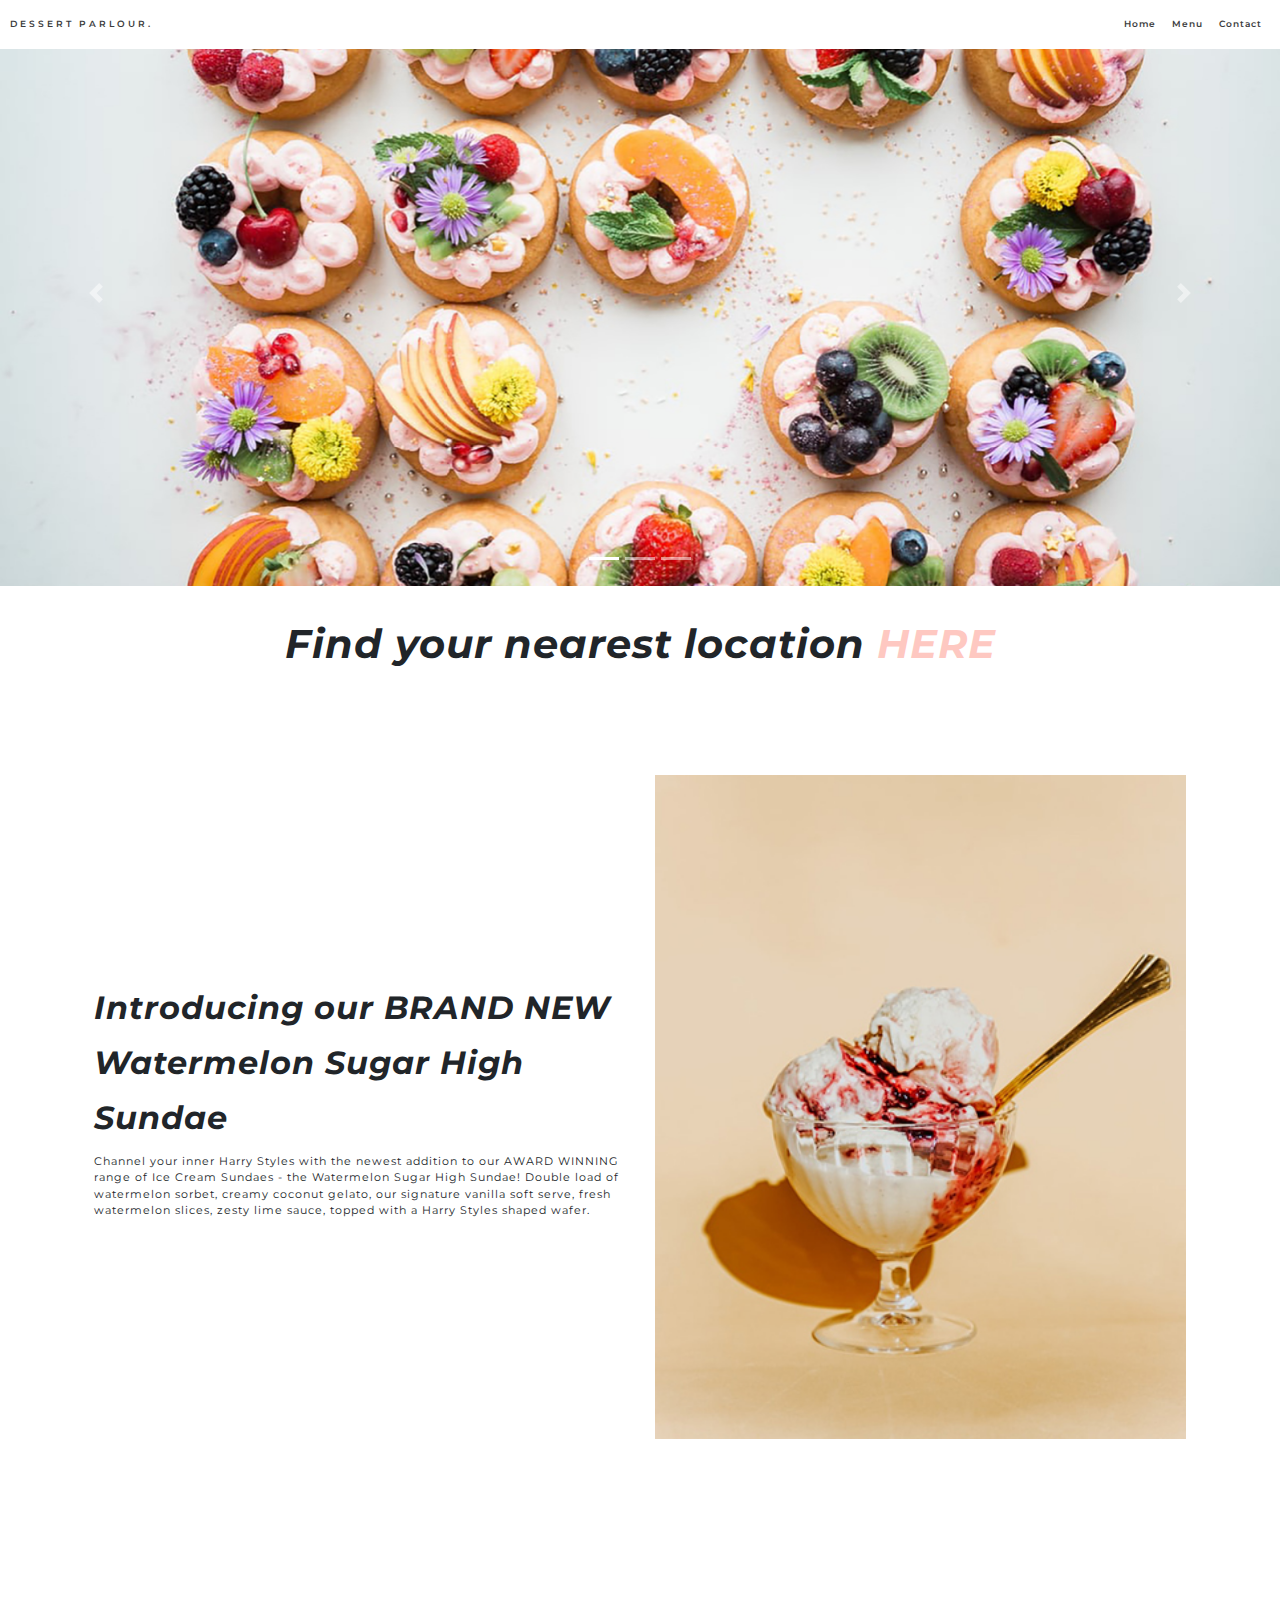
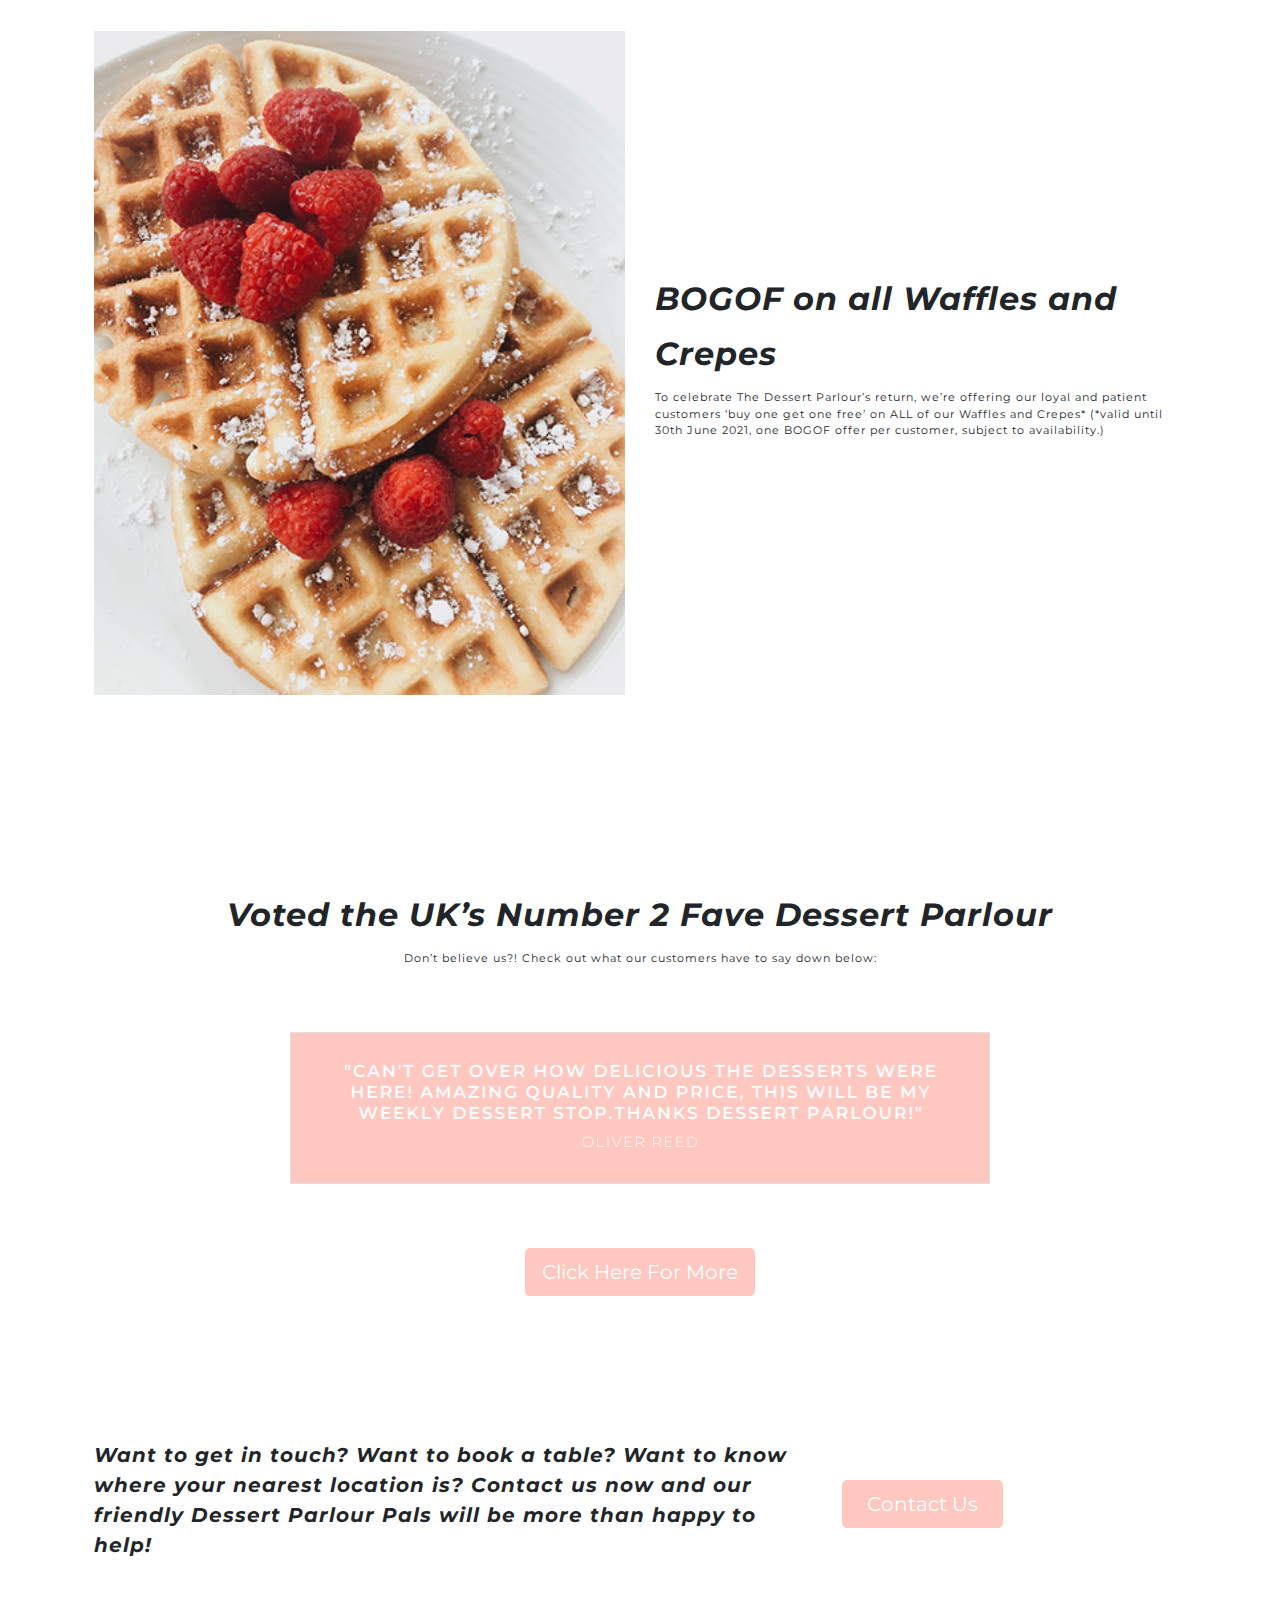
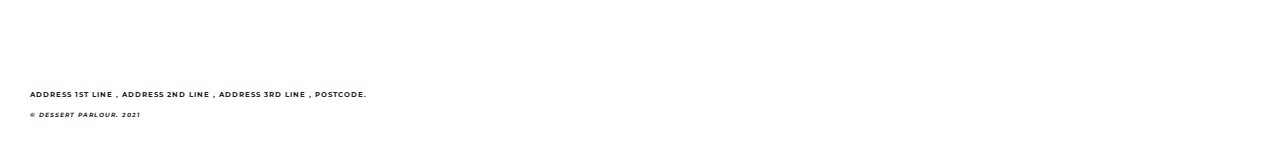
<file: index.html>
<!DOCTYPE html>
<html lang="en">
  <head>
    <meta charset="utf-8">

    <!-- this scales the content to display nicely on mobiles/tablets -->
    <meta name="viewport" content="width=device-width, initial-scale=1">

    <title>Home</title>

    <!-- Bootstrap and FontAwesome cdn links -->
    <link rel="stylesheet" href="https://stackpath.bootstrapcdn.com/bootstrap/4.3.1/css/bootstrap.min.css" integrity="sha384-ggOyR0iXCbMQv3Xipma34MD+dH/1fQ784/j6cY/iJTQUOhcWr7x9JvoRxT2MZw1T" crossorigin="anonymous">
    <link rel="stylesheet" href="https://use.fontawesome.com/releases/v5.8.1/css/all.css" integrity="sha384-50oBUHEmvpQ+1lW4y57PTFmhCaXp0ML5d60M1M7uH2+nqUivzIebhndOJK28anvf" crossorigin="anonymous">
    <link rel="preconnect" href="https://fonts.gstatic.com">
    <link href="https://fonts.googleapis.com/css2?family=Montserrat:wght@200;300&display=swap" rel="stylesheet"> 
    
    <!-- our custom styles -->
    <link rel="stylesheet" href="css/styles.css">

    
  </head>

  <body>
    <!-- ==== NAV BAR (BOOTSTRAP) ===== -->
    <!-- use the "fixed-top" bootstrap class to fix the nav bar to the top of page.
         BUT, remember to add enough padding to the top of the <body> -->
    <nav class="navbar navbar-nav navbar-expand-sm navbar-light fixed-top" style="background-color:white;color:#3A3B3C;font-weight:600;">
      <a class="navbar-brand" href="index.html">DESSERT PARLOUR.</a>

      <button class="navbar-toggler" type="button" data-toggle="collapse" data-target="#navbarsExampleDefault" aria-controls="navbarsExampleDefault" aria-expanded="false" aria-label="Toggle navigation">
        <span class="navbar-toggler-icon"></span>
      </button>

      <div class="collapse navbar-collapse" id="navbarsExampleDefault">
        <ul class="navbar-nav ml-auto">
          <li class="nav-item active">
            <a class="nav-link" href="index.html">Home</a>
          </li>
          <li class="nav-item">
            <a class="nav-link" href="menu.html">Menu</a>
          </li>
          <li class="nav-item">
            <a class="nav-link" href="#">Contact</a>
          </li>
        </ul>
      </div>
    </nav>
    <!-- ==== END NAV BAR ===== -->

  <main> 
    
    <!-- ==== carousel section (BOOTSTRAP) ==== -->
    <div id="carouselExampleIndicators" class="carousel slide" data-ride="carousel"> 
      <ol class="carousel-indicators">
        <li data-target="#carouselExampleIndicators" data-slide-to="0" class="active"></li>
        <li data-target="#carouselExampleIndicators" data-slide-to="1"></li>
        <li data-target="#carouselExampleIndicators" data-slide-to="2"></li>
      </ol>
      <div class="carousel-inner">
        <div class="carousel-item active"> <img src="images/hero.doughnuts.jpeg" class="d-block w-100" alt="cloudy conifers landscape"></div>
        <div class="carousel-item"> <img src="images/newin.jpg" class="d-block w-100" alt="lavendar landscape"> </div>
        <div class="carousel-item"> <img src="images/hero.PNG" class="d-block w-100" alt="nat geo epic lanscape"> </div>
      </div>
      <a class="carousel-control-prev" href="#carouselExampleIndicators" role="button" data-slide="prev"> <span class="carousel-control-prev-icon" aria-hidden="true"></span> <span class="sr-only">Previous</span> </a> <a class="carousel-control-next" href="#carouselExampleIndicators" role="button" data-slide="next"> <span class="carousel-control-next-icon" aria-hidden="true"></span> <span class="sr-only">Next</span> </a> </div>
    <!-- ==== END carousel section ==== --> 
    
    
    <!-- Box - find your nearest location-->
    <div style="padding-top: 30px;">
      <h2 style="text-align:center;font-size:40px;line-height:55px;"><i><strong>Find your nearest location <a href="https://goo.gl/maps/EojdrescmoFpFCLR7" title="Find your nearest Dessert Parlour location" target="_blank" style="color:#FEC8C1;">HERE</a></strong></i></h2>
    </div>
    
    
    <!-- Hero left align box 1 -->
    <div class="container col-xxl-8 px-4 py-5">
      <div class="row flex-lg-row-reverse align-items-center g-5 py-5">
        <div class="col-10 col-sm-8 col-lg-6"> <img src="images/icecream.jpeg" class="d-block mx-lg-auto img-fluid" alt="Image of the watermelon sugar high sundae" width="700" height="500" loading="lazy"> </div>
        <div class="col-lg-6">
          <h2 style="text-align:left;line-height:55px;"><i><strong>Introducing our BRAND NEW Watermelon Sugar High Sundae</strong></i></h2>
          <p>Channel your inner Harry Styles with the newest addition to our AWARD WINNING range of Ice Cream Sundaes - the Watermelon Sugar High Sundae! Double load of watermelon sorbet, creamy coconut gelato, our signature vanilla soft serve, fresh watermelon slices, zesty lime sauce, topped with a Harry Styles shaped wafer.</p>
        </div>
      </div>
    </div>
    
    
    <!-- Hero left align box 2 -->
    <div class="container col-xxl-8 px-4 py-5">
      <div class="row flex-lg-row-reverse align-items-center g-5 py-5">
        <div class="col-lg-6">
          <h2 style="text-align:left;line-height:55px;"><i><strong>BOGOF on all Waffles and Crepes</strong></i></h2>
          <p>To celebrate The Dessert Parlour’s return, we’re offering our loyal and patient customers ‘buy one get one free’ on ALL of our Waffles and Crepes* (*valid until 30th June 2021, one BOGOF offer per customer, subject to availability.)</p>
        </div>
        <div class="col-10 col-sm-8 col-lg-6"> <img src="images/waffle.jpeg" class="d-block mx-lg-auto img-fluid" alt="Image of waffles and crepes" width="700" height="300" loading="lazy"> </div>
      </div>
    </div>
    
    <!-- Hero centre align box 3 -->	
    <div class="px-4 pt-5 my-5 text-center">
      <h2 style="text-align:center;line-height:55px;"><i><strong>Voted the UK’s Number 2 Fave Dessert Parlour</strong></i></h2>
      <div class="col-lg-6 mx-auto offset-lg-2">
        <p>Don’t believe us?! Check out what our customers have to say down below:</p>
      </div>
      <div class="overflow-hidden" style="max-height: 30vh;">
        <div class="container px-5"> <img src="images/review.png" class="img-fluid border rounded-3 mb-4" alt="review" width="700" height="500" loading="lazy"> </div>
      </div>
      <div class="d-grid gap-2 d-md-flex justify-content-md-center" style="justify-content: center; padding-top: 30px;">
        <button type="button" class="btn btn-primary btn-lg me-md-2" style="background-color: #FEC8C1; border-color: #FEC8C1;">Click Here For More</button>
      </div>	  
    </div>
    
    
    <!-- Hero left align box 4 -->
    <div class="container col-xxl-8 px-4 py-5">
      <div class="row flex-lg-row-reverse align-items-center g-5 py-5">
        
      <div class="col-lg-4">	
      <div><button type="button" class="btn btn-primary btn-lg px-4 me-md-2" style="justify-content: left; background-color: #FEC8C1; border-color: #FEC8C1; padding-left: 30px;">Contact Us</button></div>
      </div>
    <div class="col-lg-8">
      <h1 style="text-align:left;font-size:20px;line-height:30px;"><i><strong>Want to get in touch? Want to book a table? Want to know where your nearest location is? Contact us now and our friendly Dessert Parlour Pals will be more than happy to help!</strong></i></h1>        </div>	  
      </div>	
    </div>	
    
    
  </main>

  <footer>
    <p>ADDRESS 1ST LINE ,
    ADDRESS 2ND LINE ,
    ADDRESS 3RD LINE ,
    POSTCODE.</p>
    <p style="font-style:italic;font-size:6px;"><br> © DESSERT PARLOUR. 2021</p>
     
  </footer>

   <!-- ==== button that scrolls window to the top ==== -->
   <button class="btn btn-primary" onclick="topFunction()" id="go-top-button" title="Go to top">UP</button>

   <!-- Bootstrap needs the these 3 javascript links for things like carousel and modals to work properly.
        we also need jQuery for the code for the "scroll to the top" code in scripts.js -->
   <script src="https://code.jquery.com/jquery-3.3.1.min.js" integrity="sha256-FgpCb/KJQlLNfOu91ta32o/NMZxltwRo8QtmkMRdAu8=" crossorigin="anonymous"></script>
   <script src="https://cdnjs.cloudflare.com/ajax/libs/popper.js/1.14.7/umd/popper.min.js" integrity="sha384-UO2eT0CpHqdSJQ6hJty5KVphtPhzWj9WO1clHTMGa3JDZwrnQq4sF86dIHNDz0W1" crossorigin="anonymous"></script>
   <script src="https://stackpath.bootstrapcdn.com/bootstrap/4.3.1/js/bootstrap.min.js" integrity="sha384-JjSmVgyd0p3pXB1rRibZUAYoIIy6OrQ6VrjIEaFf/nJGzIxFDsf4x0xIM+B07jRM" crossorigin="anonymous"></script>
   <!-- our custom javascript -->
   <script src="./js/scripts.js"></script>

</html>
</file>
<file: css/styles.css>
html {
  height:100%;
}
body {
  display: flex;  /* setting "display: flex" allows its children (e.g. "main" below) to use the "flex" property */
  flex-direction: column;
  /* padding-top: 56px;  */ /* allow enough space for a fixed navbar (56px is the height of the navbar here) */
  min-height: 100vh;  /* i.e minimum width is 100% of the "viewport height"... i.e the full screen height */
  overflow-x: hidden;
  font-family: 'Montserrat', sans-serif;
  font-size:11px;
  letter-spacing:1px;
  /* font-weight:600; */
}
/* width */
body::-webkit-scrollbar   {
  width:20px;
  height:20px;

 
}

/* Track/background */
body::-webkit-scrollbar-track {
  background: white;
}
 
/* Handle */
body::-webkit-scrollbar-thumb:vertical {
  background: #FEC8C1; 
  border: 9.4px white solid;
  border-radius: 50vh; 
}

body::-webkit-scrollbar-thumb:horizontal {
  background: #FEC8C1; 
  border: 8px white solid;
  border-radius: 50vh; 
  
}

/* Handle on hover */
body::-webkit-scrollbar-thumb:hover {
  background: #FE9C8F; 
  
 
}


main {
  flex: 1;  /* makes the <main> grow (we want it to grow so that it pushes <footer> to the bottom of page)*/
}
.navbar{
  min-height:12px;
  padding:10px;
}
.navbar  a {
  font-size: 8.5px;
}
.navbar-light .navbar-brand {
  background-color:white;color:#3A3B3C;font-weight:600;letter-spacing: 3px;
}

.navbar-light .navbar-nav .active>.nav-link, .navbar-light .navbar-nav .nav-link.active, .navbar-light .navbar-nav .nav-link.show, .navbar-light .navbar-nav .show>.nav-link {
  color: #3A3B3C;
}

.navbar-light .navbar-nav .nav-link {
  color: #3A3B3C;
}

.navbar-light .navbar-nav .nav-link:focus, .navbar-light .navbar-nav .nav-link:hover {
  color: #FE9C8F !important;
}


.hero {
  color:black;
  background-image: url("/mock_project_demo-master/images/hero.png");
  background-position: center;
  background-repeat: no-repeat;
  background-size: cover;
  height: 65vh;
  opacity: 0.65;
  overflow:hidden;
 
} 

.hero h1 {
  text-align:center;
  font-weight:800;
  padding-top:30vh;
  font-size:10vh;
  
  /* text-transform: uppercase; */
  
}


.container {
  padding-top: 50px;
  padding-bottom: 10px;

}

hr {
  /* add some fancy styling to the horizontal lines */
  width: 75%;
  border: 1.5px solid #ddd;
  border-radius: 50%;
}
.header1 {
  margin:30px 0 0 0;
  text-align:center;
}
.header1 h1 {
  text-align:center;
  font-weight:800;
}
.header1 p {
  font-style: italic;
  font-size:11px;
  margin-top:10px;
  letter-spacing:1px;


}

/* gallery */
section{
/*   margin: 50px 100px 100px 100px;
 */  float:center;
  width:100%;
  
  
  
  
}
.container-fluid {
  min-width:100%;
}


.card {
  border: 1px solid #ebebeb;
  margin: 10px 5px 10px 5px;
  /*transition: .6s ease; */
  font-family: 'Montserrat', sans-serif;
  letter-spacing:1px;
  font-size:8px; 


}

.card:hover {
  transform: scale(1.01);
}

.card-block{
   padding: 15px;
   overflow-y: scroll;
   white-space: normal;
   -moz-white-space: normal;
   height:100px;
   margin-top:10px;
   
  /*word-break does not work but white-space works on chrome*/
 
}


.scrollcards {
  overflow: auto;
  white-space: nowrap;
  float:center;
  margin-left:20%;
  position:relative;
  margin-right:20%;

}
/* width */
.scrollcards::-webkit-scrollbar {
  width:20px;
  height:20px;
 
}

/* Track/background */
.scrollcards::-webkit-scrollbar-track {
  background: white;
  
  
  
}
 
/* Handle */
.scrollcards::-webkit-scrollbar-thumb {
  background: #FEC8C1; 
  border: 9.5px white solid;
  border-radius: 50vh; 
  

}

/* Handle on hover */
.scrollcards::-webkit-scrollbar-thumb:hover {
  background:  #FE9C8F; 
  
 
}

/*-------------------------*/
/* for mini cards width */
.card-block::-webkit-scrollbar {
  width:20px;
  height:20px;
  
}

/* Track/background */
.card-block::-webkit-scrollbar-track {
  background: white; 
  margin-top:20px;
 
  
}
 
/* Handle */
.card-block::-webkit-scrollbar-thumb {
  background: #FEC8C1; 
  border: 9.5px white solid;
  border-radius: 50vh; 

}

/* Handle on hover */
.card-block::-webkit-scrollbar-thumb:hover {
  background: #FE9C8F; 
}

div.scrollcards .card {
    display: inline-block;
    padding: 10px 10px 10px 10px;
    text-decoration: none;
    height: 300px; 
    width: 174px; /* width of cards */
    
}
div.scrollcards .card img {
  display: inline-block;
  height: auto; 
  width: 153px; /*width of card images, should align with scroll bar*/
  
}
/*----------END MENU CAROUSEL-----------------*/

/*---------OUR SPECIALITIES------------*/
.specialities-container{
 height:500px;
 width:90%;
 
 position:relative;
 margin-bottom:0%;
 margin-top:0%;
 margin-left:13%;
 /* background: red; */
}
.specialities-boxes{
  width:40%;
  height:40%;
  float:left; 
  top:0;
  margin:15px; 
 
}
.specialities-boxes h1{
  padding-top:23%;
  padding-left:26%;
  margin-right:9%;
  float:center;
  white-space: normal; 
  -moz-white-space: normal;
  text-align:left;
  font-style: italic; 
  font-family: 'Montserrat', sans-serif;
  font-weight:800;
  
  
}
.specialities-text {
  
  float:center;
  white-space: normal;
  -moz-white-space: normal;
  text-align: center;
 /*  background-color: grey;  */
 
}
.specialities-text p{
  margin-top:35%;
  padding-left:0px;
  padding-right:0px;
  font-size:11px;
  letter-spacing:1px;
}

.specialities-text img {
  height:40%; width:40%;
  float:center;
  text-align:center;
  min-height:150px;
  min-width:150px;
} */

button {
 color: #FEC8C1;
 font-weight: bold;
 justify-content: center;
}



/*----------FOOTER START-----------------*/
footer {
 /*  display: flex;  */ /* allows use of "justify-content" property */
  justify-content: left;  /* horizontally centers the contents (the social icons) */
  background-color:white;
  padding:30px 30px 19px 30px;
  
  line-height:2px;
}

footer p {
 
  text-decoration: none!important;
  font-size:7px;
  font-weight:bold;
  letter-spacing: 1px;
  
}

#go-top-button {
  width: 30px;
  height: 30px;

  display: none;  /* Hidden by default */
  position: fixed;  /* Fixed/sticky position */
  bottom: 30px;  /* Place the button 20px from the bottom of the page */
  right: 10px;  /* Place the button 30px from the right */
  z-index: 99;  /* Make sure it does not overlap */
  border-radius: 50%;  /* makes it round (circle if width and height are the same) */
  background-color:#FEC8C1;
  border: #FEC8C1;
  opacity:0.90;
  font-size:9px; text-align:center; line-height:0;
  padding:0;margin:0;
  font-weight:600;
  color:#3A3B3C;
}

#go-top-button:hover {
  
  background-color:#FE9C8F;
  border: #FE9C8F;
  color:#F9F9F9;
}
</file>
